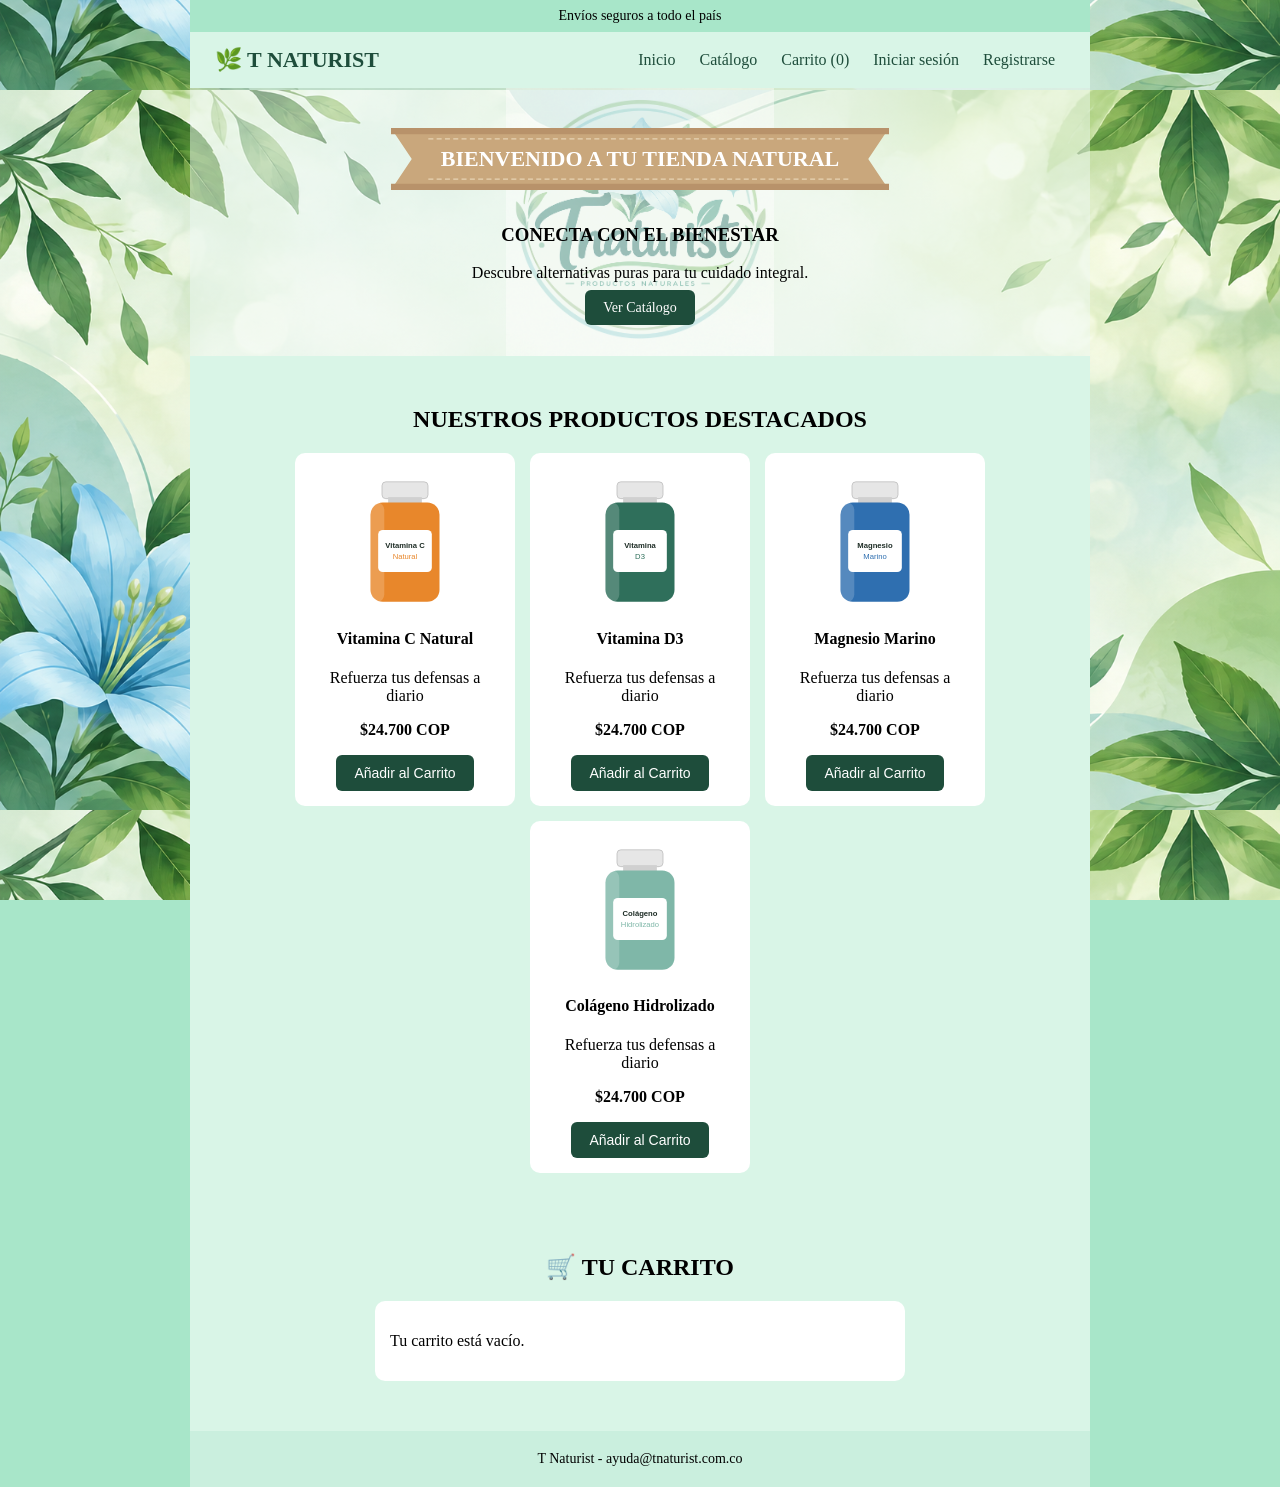
<file: index.html>
<!DOCTYPE html>
<html lang="es">
<head>
  <meta charset="UTF-8">
  <title>T Naturist</title>
  <link rel="stylesheet" href="estilos.css">
</head>
<body>
<div class="pagina">

  <div class="aviso">Envíos seguros a todo el país</div>

  <header>
    <div class="logo">🌿 T NATURIST</div>
    <nav>
      <a href="index.html">Inicio</a>
      <a href="#productos">Catálogo</a>
      <a href="#carrito">Carrito (<span id="cantidad">0</span>)</a>
      <span id="enlaces">
        <a href="inicio.html">Iniciar sesión</a>
        <a href="registro.html">Registrarse</a>
      </span>
    </nav>
  </header>

  <div class="bienvenida">
    <h1 class="cinta">BIENVENIDO A TU TIENDA NATURAL</h1>
    <h3>CONECTA CON EL BIENESTAR</h3>
    <p>Descubre alternativas puras para tu cuidado integral.</p>
    <a href="#productos" class="boton">Ver Catálogo</a>
  </div>

  <div class="seccion" id="productos">
    <h2>NUESTROS PRODUCTOS DESTACADOS</h2>
    <div class="productos">

      <div class="producto">
        <img class="frasco" src="img/vitamina-c.svg" alt="Vitamina C Natural">
        <h4>Vitamina C Natural</h4>
        <p>Refuerza tus defensas a diario</p>
        <p class="precio">$24.700 COP</p>
        <button class="boton" onclick="agregar('Vitamina C Natural', 24700)">Añadir al Carrito</button>
      </div>

      <div class="producto">
        <img class="frasco" src="img/vitamina-d3.svg" alt="Vitamina D3">
        <h4>Vitamina D3</h4>
        <p>Refuerza tus defensas a diario</p>
        <p class="precio">$24.700 COP</p>
        <button class="boton" onclick="agregar('Vitamina D3', 24700)">Añadir al Carrito</button>
      </div>

      <div class="producto">
        <img class="frasco" src="img/magnesio.svg" alt="Magnesio Marino">
        <h4>Magnesio Marino</h4>
        <p>Refuerza tus defensas a diario</p>
        <p class="precio">$24.700 COP</p>
        <button class="boton" onclick="agregar('Magnesio Marino', 24700)">Añadir al Carrito</button>
      </div>

      <div class="producto">
        <img class="frasco" src="img/colageno.svg" alt="Colágeno Hidrolizado">
        <h4>Colágeno Hidrolizado</h4>
        <p>Refuerza tus defensas a diario</p>
        <p class="precio">$24.700 COP</p>
        <button class="boton" onclick="agregar('Colágeno Hidrolizado', 24700)">Añadir al Carrito</button>
      </div>

    </div>
  </div>

  <div class="seccion">
    <h2>🛒 TU CARRITO</h2>
    <div id="carrito"></div>
  </div>

  <footer>T Naturist - ayuda@tnaturist.com.co</footer>
</div>

<script>
 
  var carrito = JSON.parse(localStorage.getItem("carrito")) || [];

  
  var usuarioActual = localStorage.getItem("usuarioActual");
  if (usuarioActual) {
    document.getElementById("enlaces").innerHTML =
      "Hola, " + usuarioActual + ' <a href="#" onclick="cerrarSesion()">Salir</a>';
  }

  function cerrarSesion() {
    localStorage.removeItem("usuarioActual");
    location.reload();
  }

  function agregar(nombre, precio) {
    carrito.push({ nombre: nombre, precio: precio });
    mostrarCarrito();
  }

  function quitar(posicion) {
    carrito.splice(posicion, 1);
    mostrarCarrito();
  }

  function comprar() {
    if (carrito.length == 0) {
      alert("El carrito está vacío");
    } else if (!usuarioActual) {
      alert("Debes iniciar sesión para comprar");
      location.href = "inicio.html";
    } else {
      alert("Gracias por tu compra, " + usuarioActual);
      carrito = [];
      mostrarCarrito();
    }
  }

  function mostrarCarrito() {
    var html = "";
    var total = 0;

    for (var i = 0; i < carrito.length; i++) {
      total = total + carrito[i].precio;
      html += '<div class="item">' + carrito[i].nombre + " - $" + carrito[i].precio +
              ' <button onclick="quitar(' + i + ')">Quitar</button></div>';
    }

    if (carrito.length == 0) {
      html = "<p>Tu carrito está vacío.</p>";
    } else {
      html += "<p><b>Total: $" + total + " COP</b></p>";
      html += '<button class="boton" onclick="comprar()">Comprar</button>';
    }

    document.getElementById("carrito").innerHTML = html;
    document.getElementById("cantidad").innerHTML = carrito.length;
    localStorage.setItem("carrito", JSON.stringify(carrito));
  }

  mostrarCarrito();
</script>
</body>
</html>
</file>
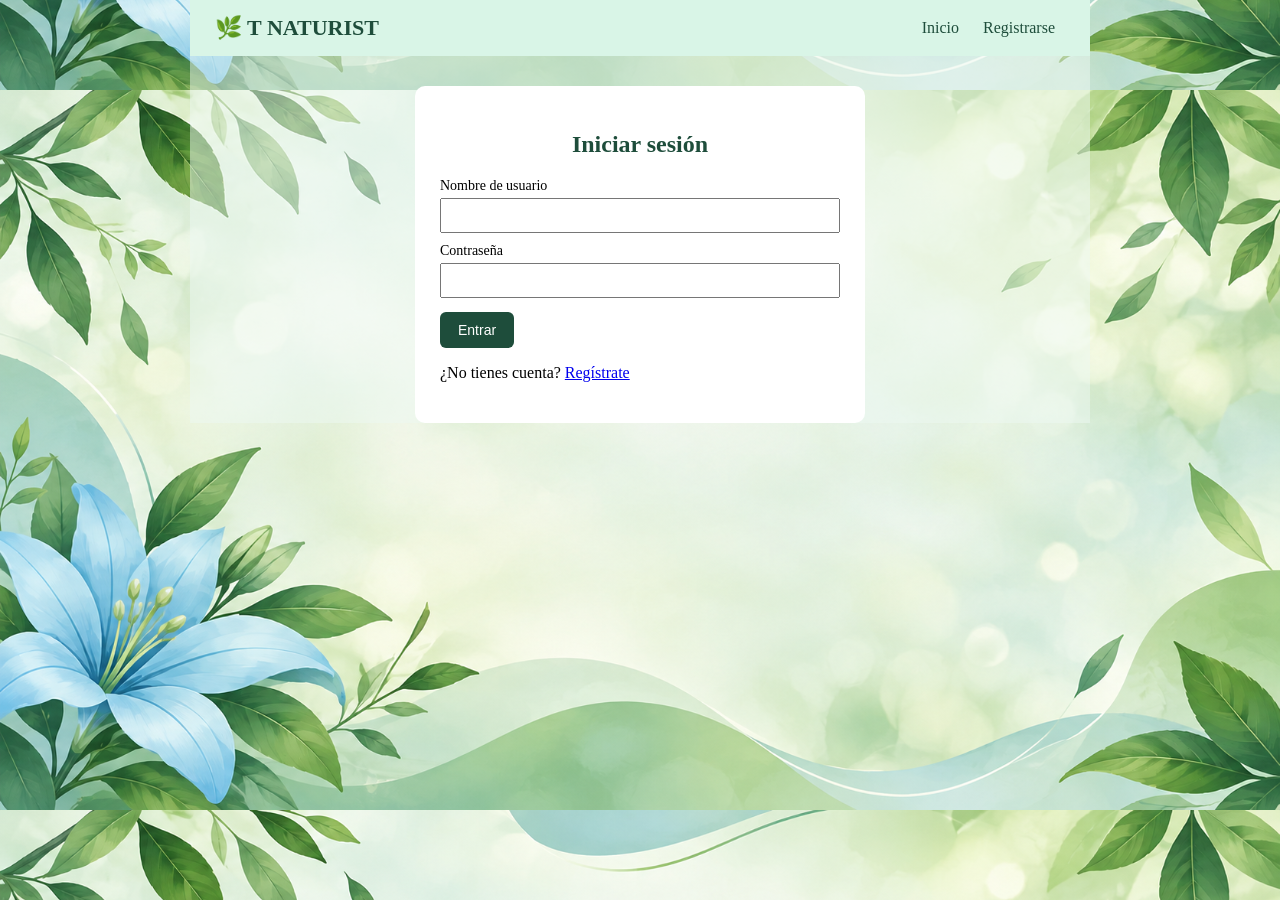
<file: inicio.html>
<!DOCTYPE html>
<html lang="es">
<head>
  <meta charset="UTF-8">
  <title>Iniciar sesión - T Naturist</title>
  <link rel="stylesheet" href="estilos.css">
</head>
<body>
<div class="pagina">

  <header>
    <div class="logo">🌿 T NATURIST</div>
    <nav>
      <a href="index.html">Inicio</a>
      <a href="registro.html">Registrarse</a>
    </nav>
  </header>

  <div class="formulario">
    <h2>Iniciar sesión</h2>

    <label>Nombre de usuario</label>
    <input type="text" id="usuario">

    <label>Contraseña</label>
    <input type="password" id="clave">

    <p class="mensaje" id="mensaje"></p>
    <button class="boton" onclick="entrar()">Entrar</button>
    <p>¿No tienes cuenta? <a href="registro.html">Regístrate</a></p>
  </div>
</div>

<script>
  function entrar() {
    var usuario = document.getElementById("usuario").value;
    var clave = document.getElementById("clave").value;
    var mensaje = document.getElementById("mensaje");
    var usuarios = JSON.parse(localStorage.getItem("usuarios")) || [];

    // Buscar si el usuario existe y la contraseña es correcta
    for (var i = 0; i < usuarios.length; i++) {
      if (usuarios[i].usuario == usuario && usuarios[i].clave == clave) {
        localStorage.setItem("usuarioActual", usuario);
        location.href = "index.html";
        return;
      }
    }

    mensaje.innerHTML = "Usuario o contraseña incorrectos. Si no tienes cuenta, regístrate primero.";
  }
</script>
</body>
</html>
</file>
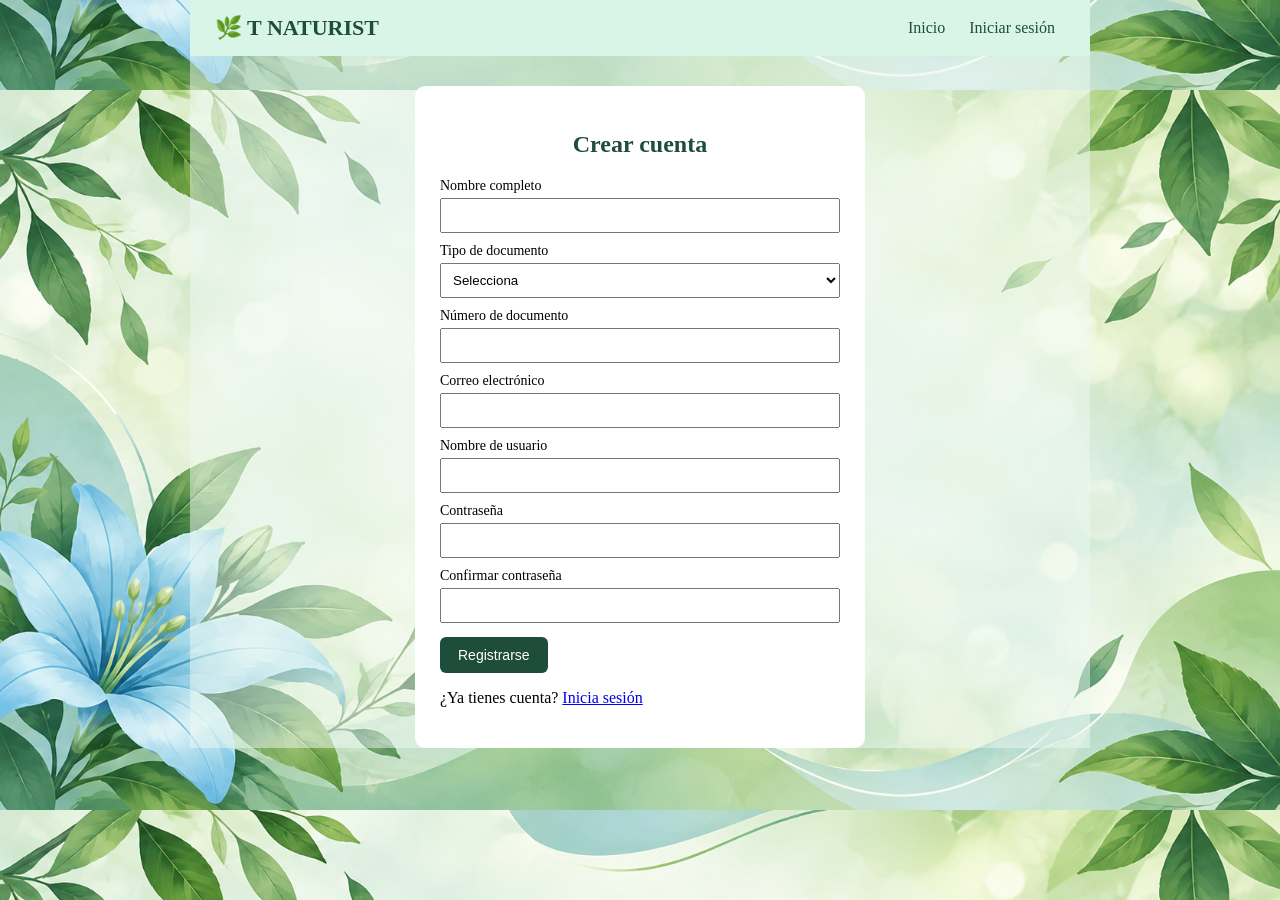
<file: registro.html>
<!DOCTYPE html>
<html lang="es">
<head>
  <meta charset="UTF-8">
  <title>Registro - T Naturist</title>
  <link rel="stylesheet" href="estilos.css">
</head>
<body>
<div class="pagina">

  <header>
    <div class="logo">🌿 T NATURIST</div>
    <nav>
      <a href="index.html">Inicio</a>
      <a href="inicio.html">Iniciar sesión</a>
    </nav>
  </header>

  <div class="formulario">
    <h2>Crear cuenta</h2>

    <label>Nombre completo</label>
    <input type="text" id="nombre">

    <label>Tipo de documento</label>
    <select id="tipo">
      <option value="">Selecciona</option>
      <option>Cédula de ciudadanía</option>
      <option>Tarjeta de identidad</option>
      <option>Cédula de extranjería</option>
      <option>Pasaporte</option>
    </select>

    <label>Número de documento</label>
    <input type="text" id="documento">

    <label>Correo electrónico</label>
    <input type="email" id="correo">

    <label>Nombre de usuario</label>
    <input type="text" id="usuario">

    <label>Contraseña</label>
    <input type="password" id="clave">

    <label>Confirmar contraseña</label>
    <input type="password" id="clave2">

    <p class="mensaje" id="mensaje"></p>
    <button class="boton" onclick="registrar()">Registrarse</button>
    <p>¿Ya tienes cuenta? <a href="inicio.html">Inicia sesión</a></p>
  </div>
</div>

<script>
  function registrar() {
    var nombre = document.getElementById("nombre").value;
    var tipo = document.getElementById("tipo").value;
    var documento = document.getElementById("documento").value;
    var correo = document.getElementById("correo").value;
    var usuario = document.getElementById("usuario").value;
    var clave = document.getElementById("clave").value;
    var clave2 = document.getElementById("clave2").value;
    var mensaje = document.getElementById("mensaje");

    // Revisar que todo esté lleno
    if (nombre == "" || tipo == "" || documento == "" || correo == "" || usuario == "" || clave == "") {
      mensaje.innerHTML = "Completa todos los campos";
      return;
    }
    if (clave != clave2) {
      mensaje.innerHTML = "Las contraseñas no coinciden";
      return;
    }

    // Traer los usuarios que ya existen
    var usuarios = JSON.parse(localStorage.getItem("usuarios")) || [];

    for (var i = 0; i < usuarios.length; i++) {
      if (usuarios[i].usuario == usuario || usuarios[i].correo == correo) {
        mensaje.innerHTML = "Ese usuario o correo ya está registrado";
        return;
      }
    }

    // Guardar el nuevo usuario
    usuarios.push({
      nombre: nombre, tipo: tipo, documento: documento,
      correo: correo, usuario: usuario, clave: clave
    });
    localStorage.setItem("usuarios", JSON.stringify(usuarios));

    alert("Cuenta creada. Ahora inicia sesión.");
    location.href = "inicio.html";
  }
</script>
</body>
</html>
</file>
<file: estilos.css>
body {
  font-family: cursive;
  background-color: #a8e6c9;
  background-image: url("img/fondo\ 3.png");
  background-size:  contain;
  background-position: center;
  background-attachment: fixed;
  margin: 0;
}

.pagina {
  max-width: 900px;
  margin: 0 auto;
  background-color: rgba(238, 250, 243, 0.5);
}

.aviso {
  background-color: #a8e6c9;
  text-align: center;
  padding: 8px;
  font-size: 14px;
}


header {
  background-color: #d9f5e7;
  padding: 15px 25px;
  display: flex;
  justify-content: space-between;
  align-items: center;
}

.logo {
  font-size: 22px;
  font-weight: bold;
  color: #1e4d3b;
}

nav a {
  color: #1e4d3b;
  text-decoration: none;
  margin: 0 10px;
}

nav a:hover {
  text-decoration: underline;
}

.bienvenida {
  text-align: center;
  padding: 40px 20px;
}.bienvenida {
  text-align: center;
  padding: 40px 20px;
  position: relative;
}


.bienvenida::before {
  content: "";
  position: absolute;
  top: 0;
  left: 0;
  width: 100%;
  height: 100%;
  background-image: url("img/Logo\ naturalista\ Tnaturist\ con\ flor\ botánica.png");
  background-repeat: no-repeat;
  background-position: center;
  background-size: contain;
  opacity: 0.45;
}


.bienvenida * {
  position: relative;
}


.cinta {
  background-image: url("img/cinta.svg");
  background-size: 100% 100%;
  background-repeat: no-repeat;
  color: white;
  display: inline-block;
  padding: 18px 50px;
  font-size: 22px;
  margin: 0 0 15px 0;
}


.boton {
  background-color: #1e4d3b;
  color: white;
  border: none;
  padding: 10px 18px;
  border-radius: 6px;
  cursor: pointer;
  text-decoration: none;
  font-size: 14px;
}

.boton:hover {
  background-color: #2f7d5b;
}

.boton-claro {
  background-color: white;
  color: #1e4d3b;
  border: 1px solid #1e4d3b;
}


.seccion {
  background-color: #d9f5e7;
  padding: 30px 20px;
  text-align: center;
}

.productos {
  display: flex;
  flex-wrap: wrap;
  justify-content: center;
  gap: 15px;
}

.producto {
  background-color: white;
  width: 190px;
  padding: 15px;
  border-radius: 10px;
}

.frasco {
  height: 130px;
  display: block;
  margin: 10px auto;
}

.precio {
  font-weight: bold;
}


#carrito {
  background-color: white;
  max-width: 500px;
  margin: 20px auto;
  padding: 15px;
  border-radius: 10px;
  text-align: left;
}

.item {
  display: flex;
  justify-content: space-between;
  padding: 8px 0;
  border-bottom: 1px solid #ddd;
}


.formulario {
  background-color: white;
  max-width: 400px;
  margin: 30px auto;
  padding: 25px;
  border-radius: 10px;
}

.formulario h2 {
  text-align: center;
  color: #1e4d3b;
}

.formulario label {
  display: block;
  margin-top: 10px;
  font-size: 14px;
}

.formulario input,
.formulario select {
  width: 100%;
  padding: 8px;
  margin-top: 4px;
  box-sizing: border-box;
}

.mensaje {
  color: red;
  font-size: 14px;
}

footer {
  text-align: center;
  padding: 20px;
  font-size: 14px;
}
</file>
